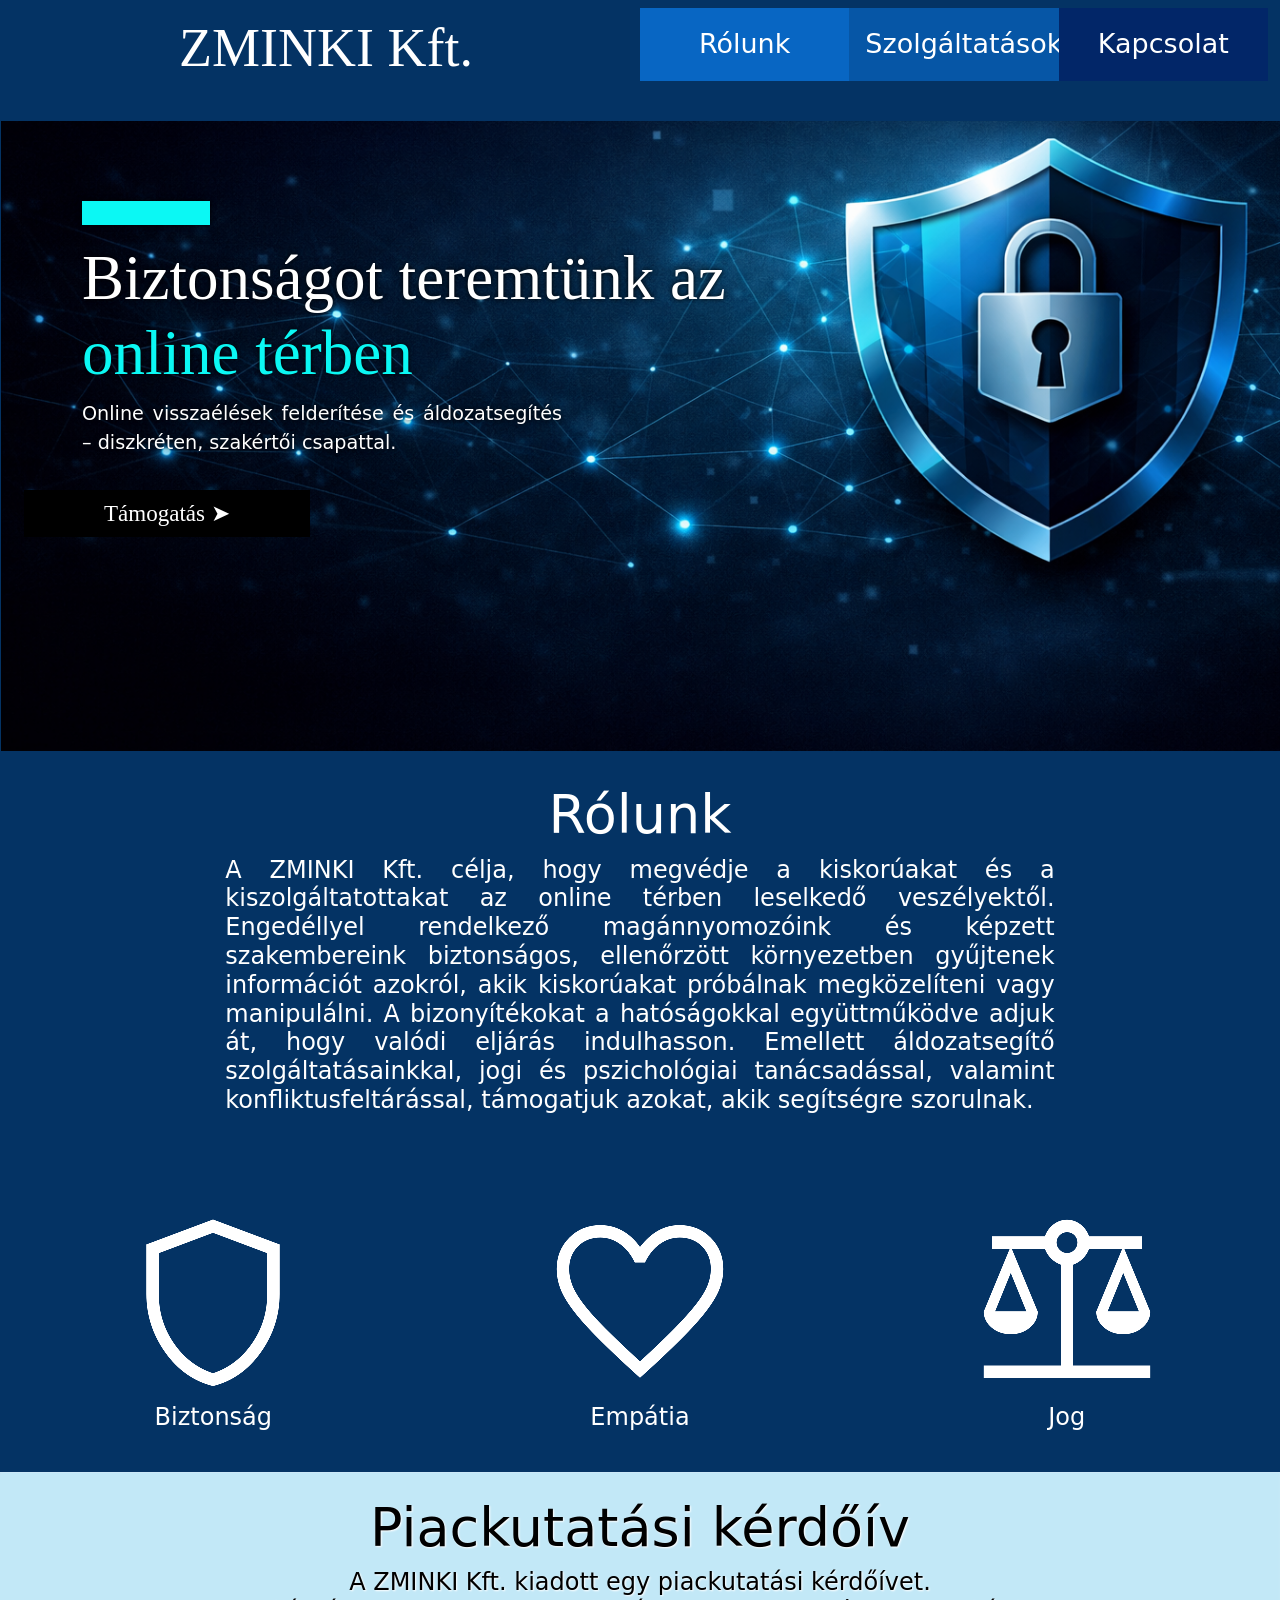
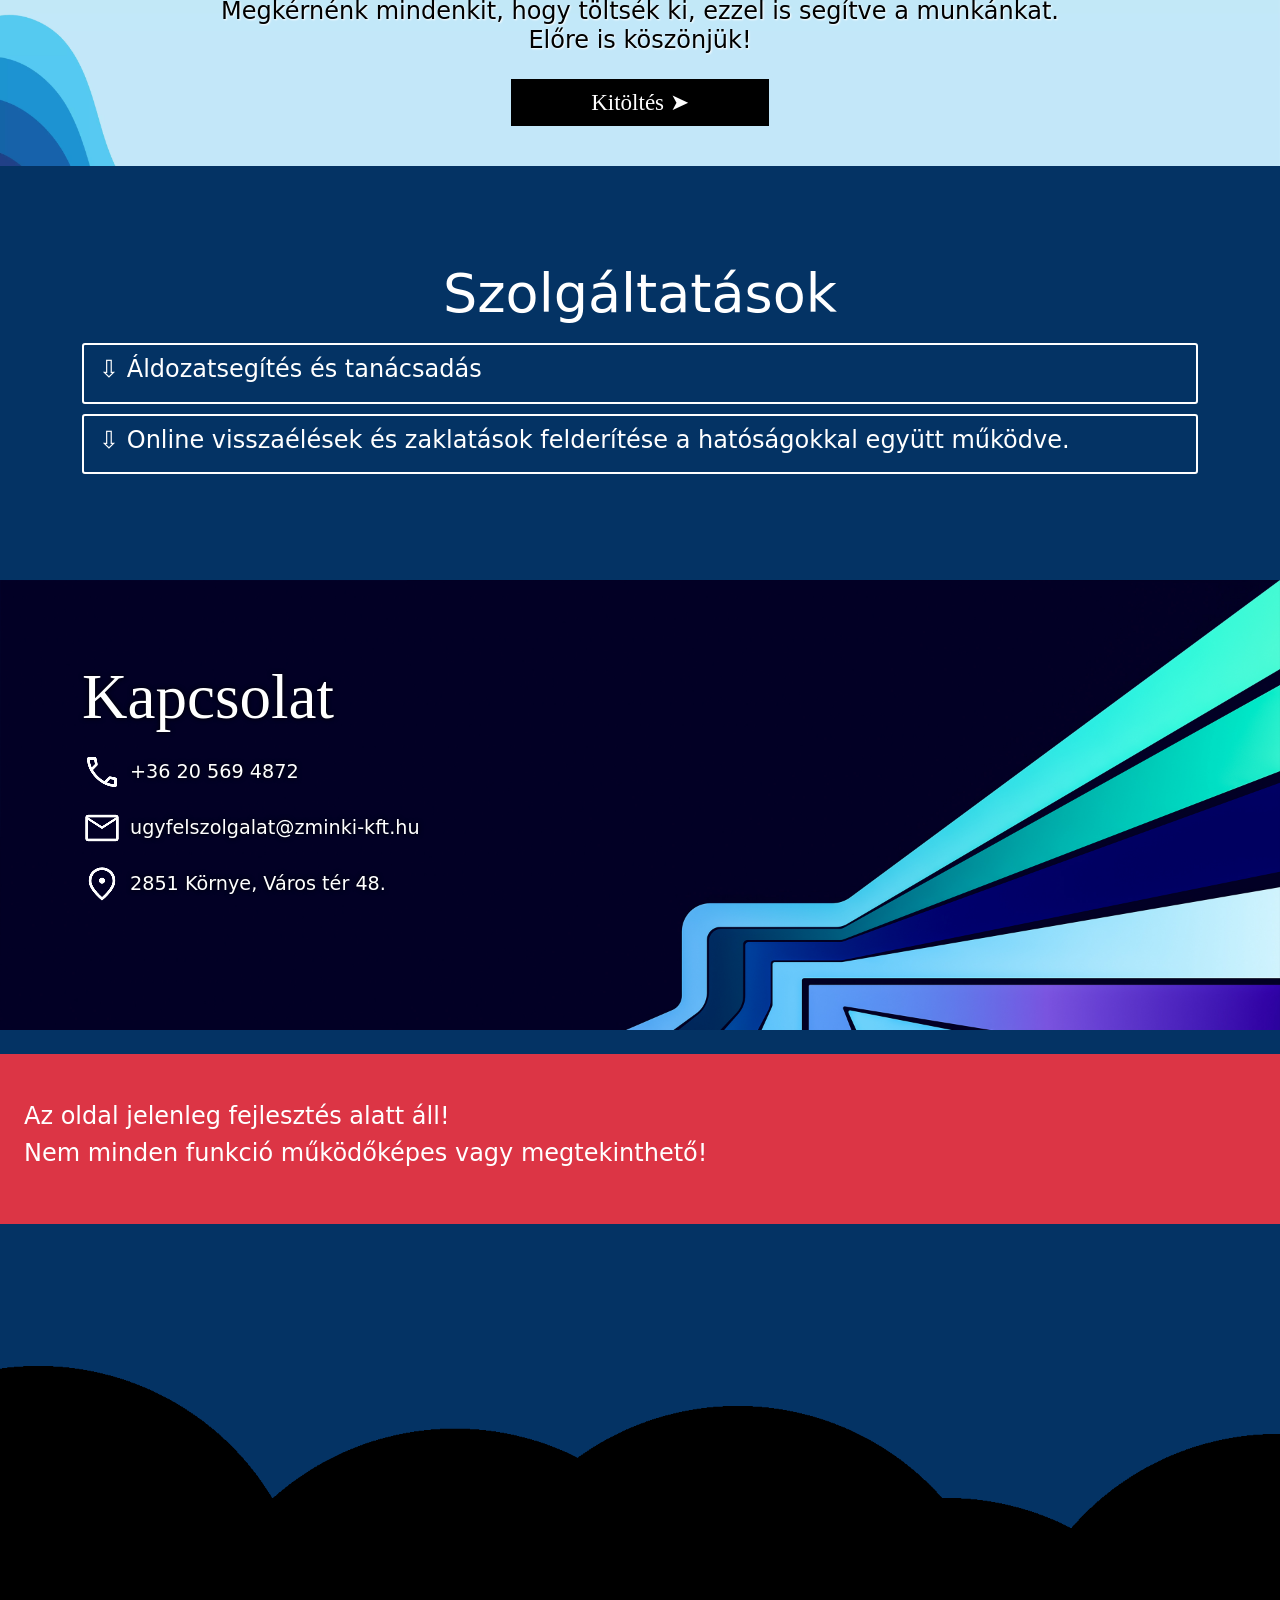
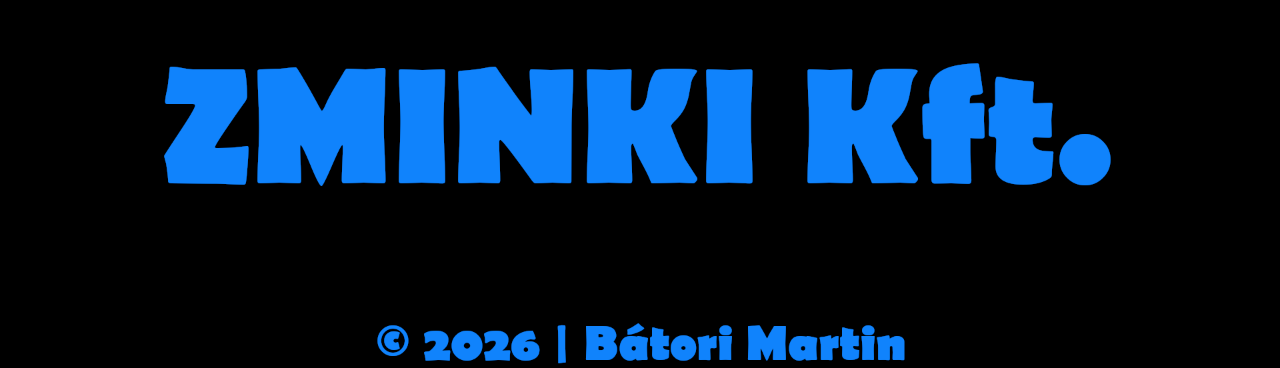
<file: index.html>
<!DOCTYPE html>
<html lang="hu">
<head>
    <meta charset="UTF-8">
    <meta name="viewport" content="width=device-width, initial-scale=1.0">
    <title>Főoldal - Zminki Kft.</title>
    <link href="https://cdn.jsdelivr.net/npm/bootstrap@5.3.8/dist/css/bootstrap.min.css" rel="stylesheet" integrity="sha384-sRIl4kxILFvY47J16cr9ZwB07vP4J8+LH7qKQnuqkuIAvNWLzeN8tE5YBujZqJLB" crossorigin="anonymous">
    <link rel="stylesheet" href="css/style.css">
</head>
<body>
    
    <section class="nav">
        <div class="row container-fluid row1">
            <div class="col-md-6 logo mt-3"><h3>ZMINKI Kft.</h3> </div>
            <div class="col-md-2 menu" style="background-color: rgb(8, 102, 195); color: white;"><a href="#rolunk">Rólunk</a></div>
            <div class="col-md-2 menu" style="background-color: rgb(6, 86, 166); color: white;"><a href="#szolgaltatasok">Szolgáltatások</a></div>
            <div class="col-md-2 menu" style="background-color: rgb(2, 38, 104); color: white;"><a href="#kapcsolat">Kapcsolat</a></div>
        </div>
    </section>

    <header>
        <div class="container">
            <h1><p class="vonal"></p>Biztonságot teremtünk az<br><span class="kiemelt">online térben</span></h1>
            <p>Online visszaélések felderítése és áldozatsegítés – diszkréten, szakértői csapattal.</p>
        </div>
        <a href="https://www.paypal.com/paypalme/batorimartin" target="_blank" class="ms-2">
        <button>Támogatás ➤</button></a>

    </header>

    <main>
        <section class="container-fluid rolunk" id="rolunk">
            <h3>Rólunk</h3>
            <div class="row">
                <div class="col-md-2"></div>
                <div class="col-md-8">
                    <h4>A ZMINKI Kft. célja, hogy megvédje a kiskorúakat és a kiszolgáltatottakat az online térben leselkedő veszélyektől. Engedéllyel rendelkező magánnyomozóink és képzett szakembereink biztonságos, ellenőrzött környezetben gyűjtenek információt azokról, akik kiskorúakat próbálnak megközelíteni vagy manipulálni. A bizonyítékokat a hatóságokkal együttműködve adjuk át, hogy valódi eljárás indulhasson. Emellett áldozatsegítő szolgáltatásainkkal, jogi és pszichológiai tanácsadással, valamint konfliktusfeltárással, támogatjuk azokat, akik segítségre szorulnak.</h4>
                </div>
                <div class="col-md-2"></div>
            </div>   
            <div class="row mt-5">
                <div class="col-md-4">
                    <img src="pictures/shield_200dp_FFFFFF_FILL0_wght400_GRAD0_opsz48.png" alt=""><br><h4 class="text-center">Biztonság</h4>
                </div>
                <div class="col-md-4">
                    <img src="pictures/favorite_200dp_FFFFFF_FILL0_wght400_GRAD0_opsz48.png"><br><h4 class="text-center">Empátia</h4>
                </div>
                <div class="col-md-4">
                    <img src="pictures/balance_200dp_FFFFFF_FILL0_wght400_GRAD0_opsz48.png"><br><h4 class="text-center">Jog</h4>
                </div>
            </div>      
        </section>

        <section id="piackutatas" class="py-4 text-center">
            <h3 style="color: black; text-shadow: 1px 1px 2px white;">Piackutatási kérdőív</h3>
            <h4 class="text-center" style="color: black; text-shadow: 1px 1px 2px white;">A ZMINKI Kft. kiadott egy piackutatási kérdőívet. <br>
                Megkérnénk mindenkit, hogy töltsék ki, ezzel is segítve a munkánkat. <br>
                Előre is köszönjük!</h4>
                <a href="kerdoiv.html"><button>Kitöltés ➤</button></a>
        </section>

        <section class="container-fluid py-5 my-5" id="szolgaltatasok">
           <h3>Szolgáltatások</h3>             
            <div>
                <div class="container mt-3">
                    <details>
                        <summary><h4>⇩ Áldozatsegítés és tanácsadás</h4></summary>
                        <p style="max-width: 2000px;">- Pszichológiai és jogi tanácsadás: Az ügyfelek kedvezményes áron juthatnak hozzá jogi és pszichoógiai segítséghez, amelyet szakképzett munkatársain végeznek. <br> - Konfliktusfeltárás családi vagy párkapcsolati helyzetekben: Az ügyfelek próbára tehetik szerettüket képzett magánnyomozók és színészek segítségével.</p>
                    </details>
                </div>
                <div class="container">
                    <details>
                        <summary><h4>⇩ Online visszaélések és zaklatások felderítése a hatóságokkal együtt működve.</h4></summary>
                        <p style="max-width: 10000px;">- A cég magánnyomozói engedéllyel rendelkező személyeket alkalmaz, akik a rendőrséggel működnek együtt és információkat gyűjtenek, olyan személyekről, akik kiskorúak tulajdonában lévőnek tűnő közösségi média profilokkal próbálnak kapcsolatba lépni, azzal a céllal, hogy a kiskorúakat bármilyen módon kizsákmányolják. <br> - A kiskorúakra potenciálisan veszélyt jelentő személyekkel, képzett felnőtt munkatársak kommunikálnak. Munkatársaink fiatalos megjelenésük és színészi képességük igénybevételével, biztonságos és ellenőrzött környezetben gyűjtenek adatokat. Amennyiben a hatóság számára releváns bizonyítékokat és azonosításra alkalmas információkat gyűjtenek össze hivatalos rendőrségi eljárást kezdeményeznek. </p>
                    </details>
                </div>
            </div>
        </section>

        <section id="kapcsolat">
            <div class="container">
                <h1>Kapcsolat</h1>
                <p></p>
                <p><img src="pictures/call_40dp_FFFFFF_FILL0_wght400_GRAD0_opsz40.png" class="me-2">+36 20 569 4872</p>
                <p><img src="pictures/mail_40dp_FFFFFF_FILL0_wght400_GRAD0_opsz40.png" class="me-2">ugyfelszolgalat@zminki-kft.hu</p>
                <p><img src="pictures/location_on_40dp_FFFFFF_FILL0_wght400_GRAD0_opsz40.png" class="me-2">2851 Környe, Város tér 48.</p>
            </div>
        </section>

        <section class="bg-danger py-5 px-4 my-4">
            <h4>Az oldal jelenleg fejlesztés alatt áll!</h4>
            <h4>Nem minden funkció működőképes vagy megtekinthető!</h4>
        </section>
    </main>

    <footer>
        <img src="pictures/footer.png" class="w-100">
    </footer>

</body>
</html>
</file>
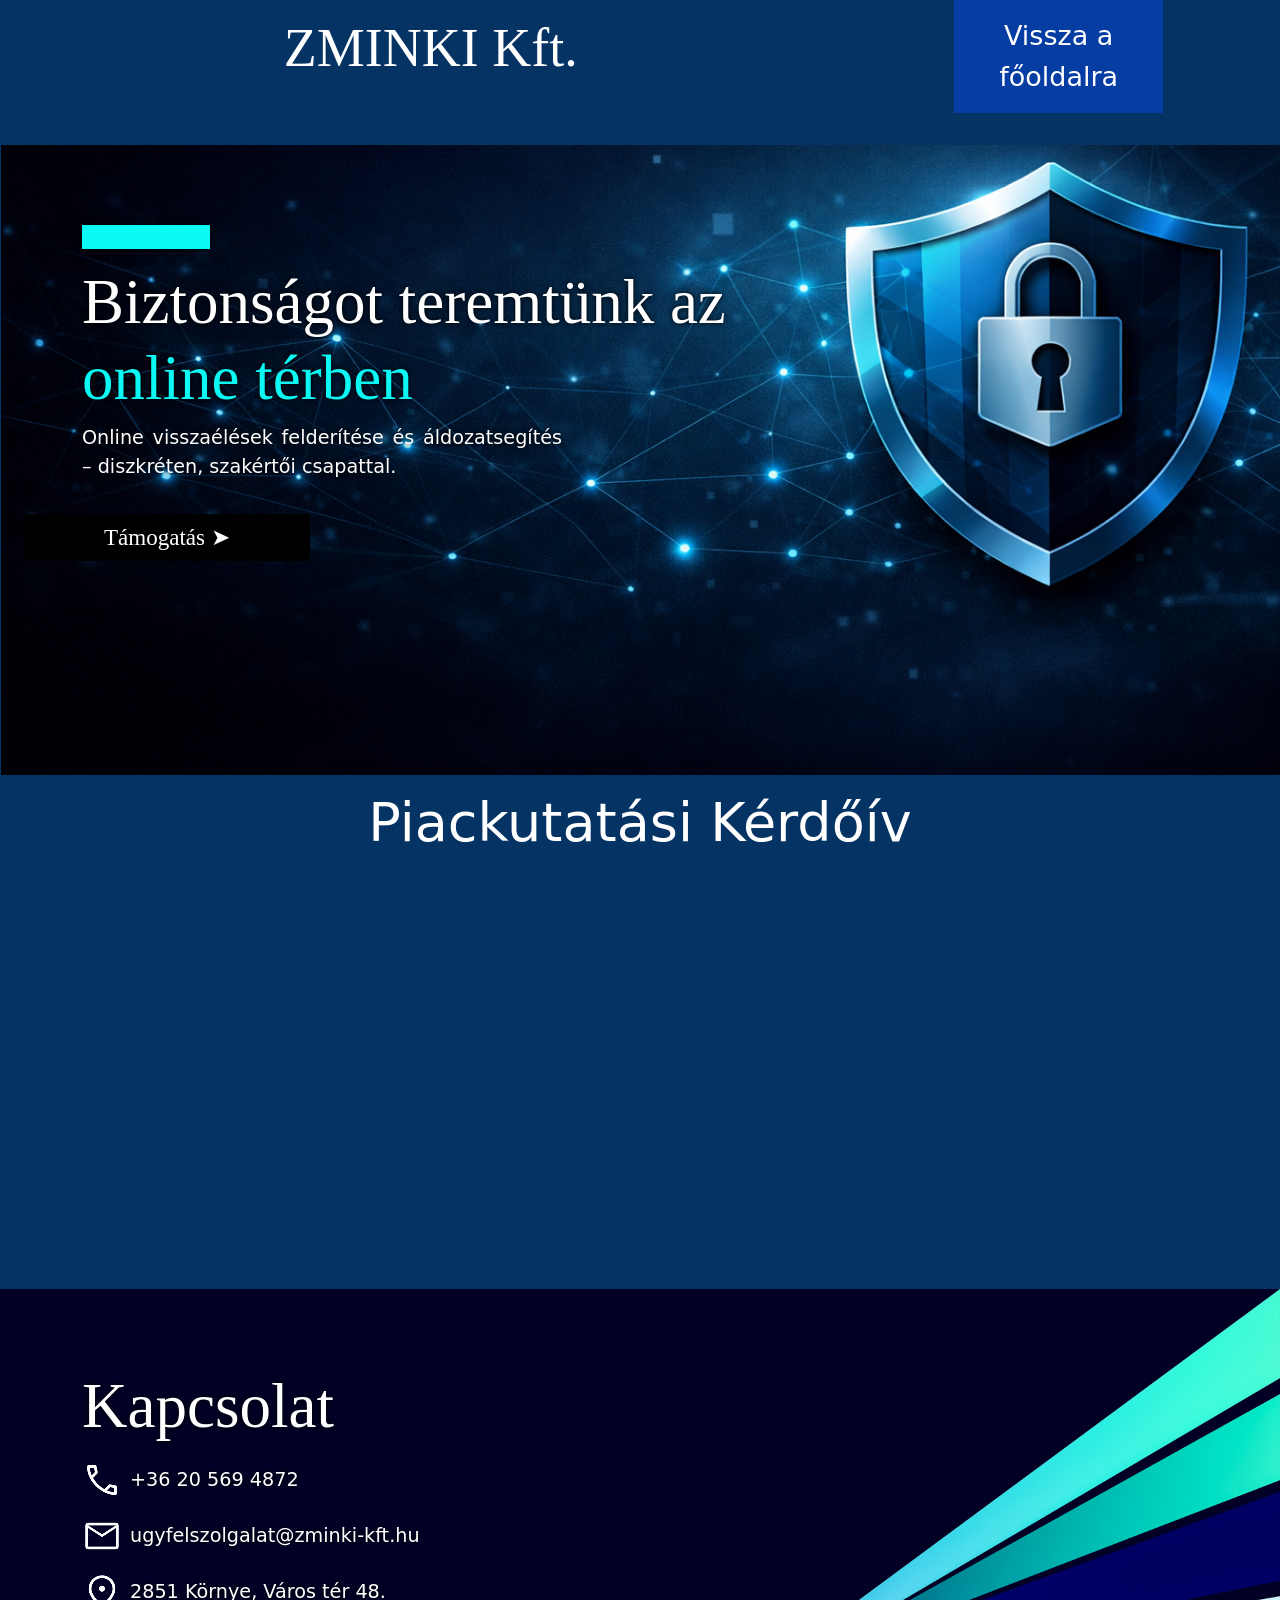
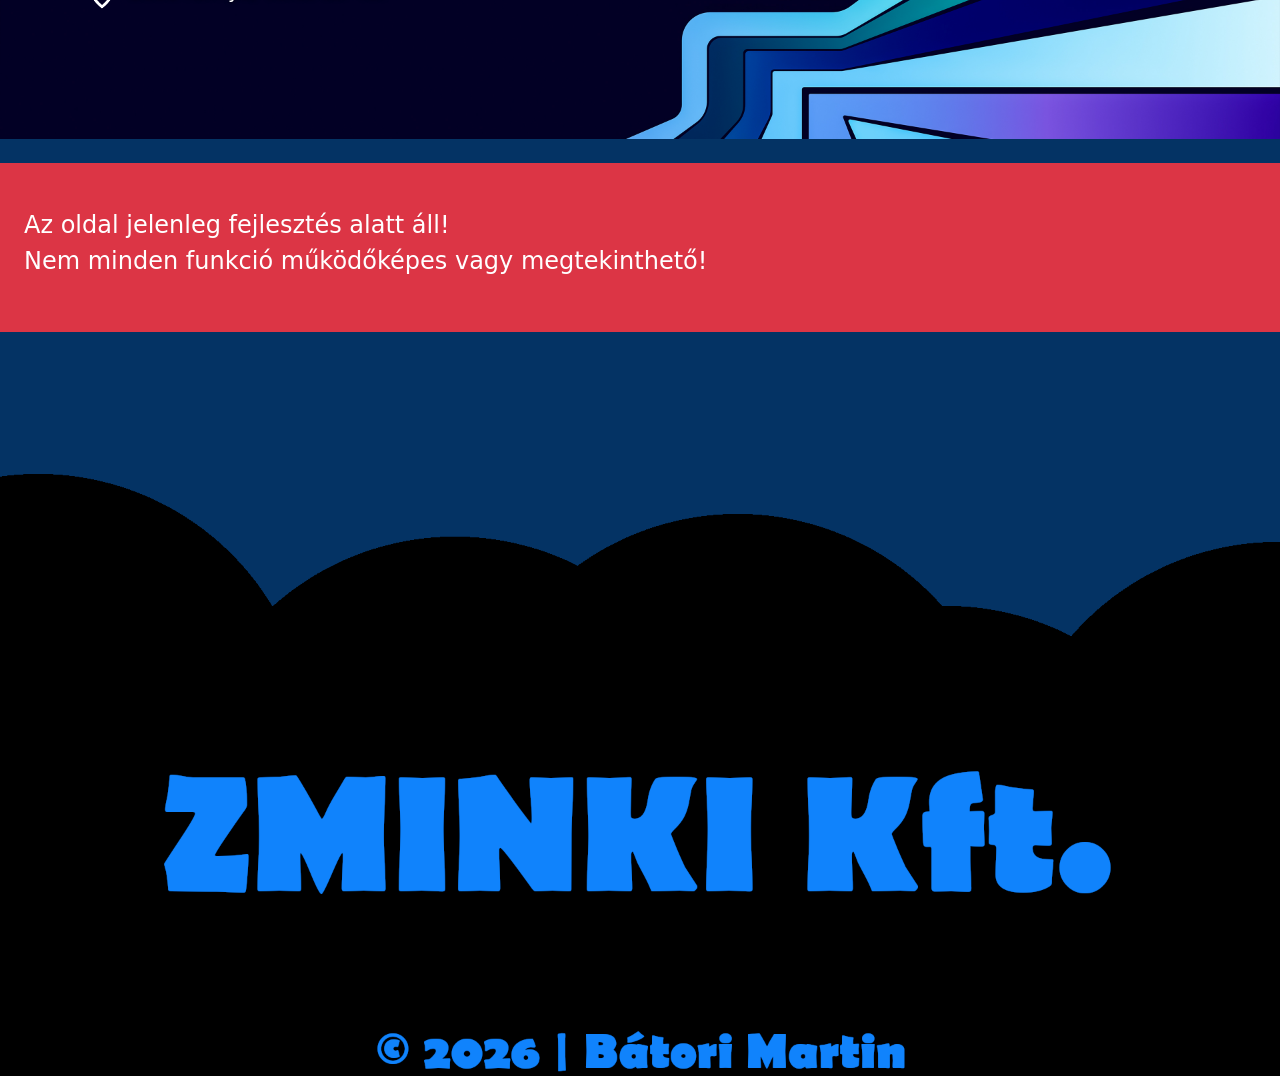
<file: kerdoiv.html>
<!DOCTYPE html>
<html lang="hu">
<head>
    <meta charset="UTF-8">
    <meta name="viewport" content="width=device-width, initial-scale=1.0">
    <title>Piackutatási kérdőív - Zminki kft.</title>
    <link href="https://cdn.jsdelivr.net/npm/bootstrap@5.3.8/dist/css/bootstrap.min.css" rel="stylesheet" integrity="sha384-sRIl4kxILFvY47J16cr9ZwB07vP4J8+LH7qKQnuqkuIAvNWLzeN8tE5YBujZqJLB" crossorigin="anonymous">
    <link rel="stylesheet" href="css/style.css">
</head>
<body>
    
    <section class="nav">
        <div class="row container-fluid row1">
            <div class="col-md-8 logo mt-3"><h3>ZMINKI Kft.</h3> </div>
            <div class="col-md-2 menu" style="background-color: rgb(6, 61, 163); color: white;"><a href="index.html">Vissza a főoldalra</a></div>
        </div>
    </section>

    <header>
        <div class="container">
            <h1><p class="vonal"></p>Biztonságot teremtünk az<br><span class="kiemelt">online térben</span></h1>
            <p>Online visszaélések felderítése és áldozatsegítés – diszkréten, szakértői csapattal.</p>
        </div>
        <a href="https://www.paypal.com/paypalme/batorimartin" target="_blank" class="ms-2">
        <button>Támogatás ➤</button></a>

    </header>

    <main>

        <section class="text-center py-2 my-2 container-fluid">
            <h3>Piackutatási Kérdőív</h3>
            <iframe src="https://docs.google.com/forms/d/e/1FAIpQLSfPabvzhkO_DFATlA76uRUWAzHZI7SqY00b2zBos6PneRFtYA/viewform?embedded=true" width="370" height="400" frameborder="0" marginheight="0" marginwidth="0">Betöltés…</iframe>
        </section>

        <section id="kapcsolat">
            <div class="container">
                <h1>Kapcsolat</h1>
                <p></p>
                <p><img src="pictures/call_40dp_FFFFFF_FILL0_wght400_GRAD0_opsz40.png" class="me-2">+36 20 569 4872</p>
                <p><img src="pictures/mail_40dp_FFFFFF_FILL0_wght400_GRAD0_opsz40.png" class="me-2">ugyfelszolgalat@zminki-kft.hu</p>
                <p><img src="pictures/location_on_40dp_FFFFFF_FILL0_wght400_GRAD0_opsz40.png" class="me-2">2851 Környe, Város tér 48.</p>
            </div>
        </section>

        <section class="bg-danger py-5 px-4 my-4">
            <h4>Az oldal jelenleg fejlesztés alatt áll!</h4>
            <h4>Nem minden funkció működőképes vagy megtekinthető!</h4>
        </section>
    </main>

    <footer>
        <img src="pictures/footer.png" class="w-100">
    </footer>

</body>
</html>
</file>
<file: css/style.css>
body {
    margin: auto;
    width: 100%;
    background-color: #043364;
    font-size: larger;
}

header {
    background-image: url(../pictures/header.png);
    background-repeat: no-repeat;
    background-size: cover;
    min-height: 70vh;
}

h1 {
    font-family: fantasy;
    font-size: 7vh;
    color: white;
    text-shadow: 0 0 5px black;
    padding-top: 5rem;  
    text-align: left;
}

.kiemelt {
    color: rgb(11, 248, 244);
    text-shadow: 0 0 5px black;
}

.vonal {
    border-bottom: 1.5rem solid rgb(11, 248, 244);
    color: rgb(11, 248, 244);
    width: 8rem;
    box-shadow: 0 0 5px black;
}

p {
    color: white;
    font: 2vh;
    max-width: 30rem;
    width: 100%;
    text-shadow: 0 0 5px black;
    text-align: justify;
}

.row1 {
    font-size: 3vh;
    height: auto;
    padding-top: 0;
    background-color: #043364;
}

.logo {
    text-align: left;
    font-family: fantasy;
    align-items: center;
}

h3 {
    font-size: 6vh;
    color: white;
    text-align: center;
}

.row {
    padding-bottom: 2rem;
}

.menu {
    padding: 1rem;
    min-width: 160px;
    margin: auto;
}

.nav {
    width: 100%;
    display: flex;
    text-align: center;
    align-items: center;
    justify-content: center;
}

.menu:hover {
    font-weight: bold;
    transition: 1s;
}

.rolunk {
    margin-top: 2rem;
    text-align: center;
}

h4 {
    color: white;
    text-align: justify;
}

a {
    text-decoration: none;
    color: white;
    min-width: 160px;
}

details {
  padding: 10px 15px;
  border-radius: 3px;
  margin-bottom: 10px;
  color: white;
  border: 2px solid white;
}

summary {
  cursor: pointer;
  font-size: 1.1rem;
  display: flex;
  text-align: center;
}

#kapcsolat {
    background-image: url(../pictures/kapcsolat.jpg);
    background-repeat: no-repeat;
    background-size: cover;
    min-height: 50vh;
}

button {
    font-family: fantasy;
    padding: 0.4rem;
    border: none;
    color: white;
    background-color: black;
    font-size: larger;
    margin: 1rem;
    padding-left: 5rem;
    padding-right: 5rem;
}

button:hover {
    transition: 1s;
    color: rgb(11, 248, 244);
}

#piackutatas {
    background-image: url(../pictures/piackutatas.webp);
    background-repeat: no-repeat;
    background-size: cover;
    min-height: 30vh;
}
</file>
